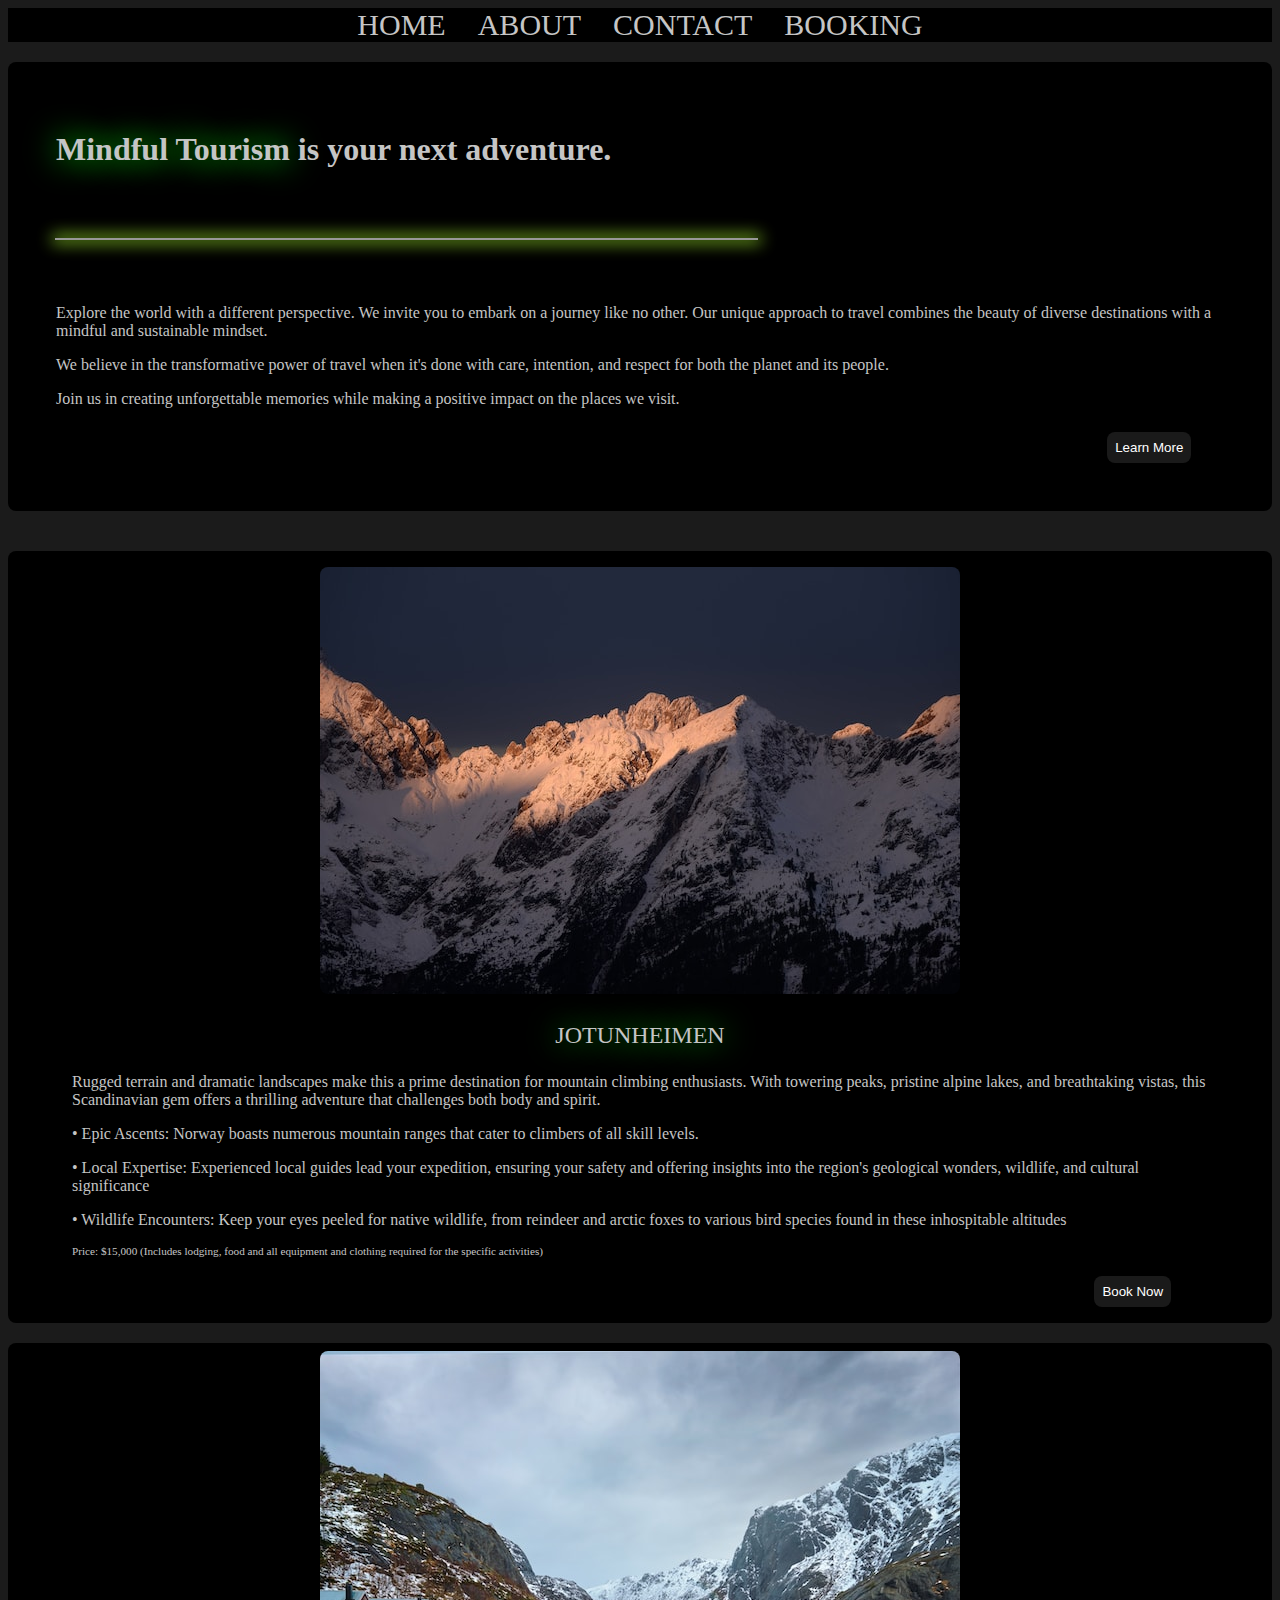
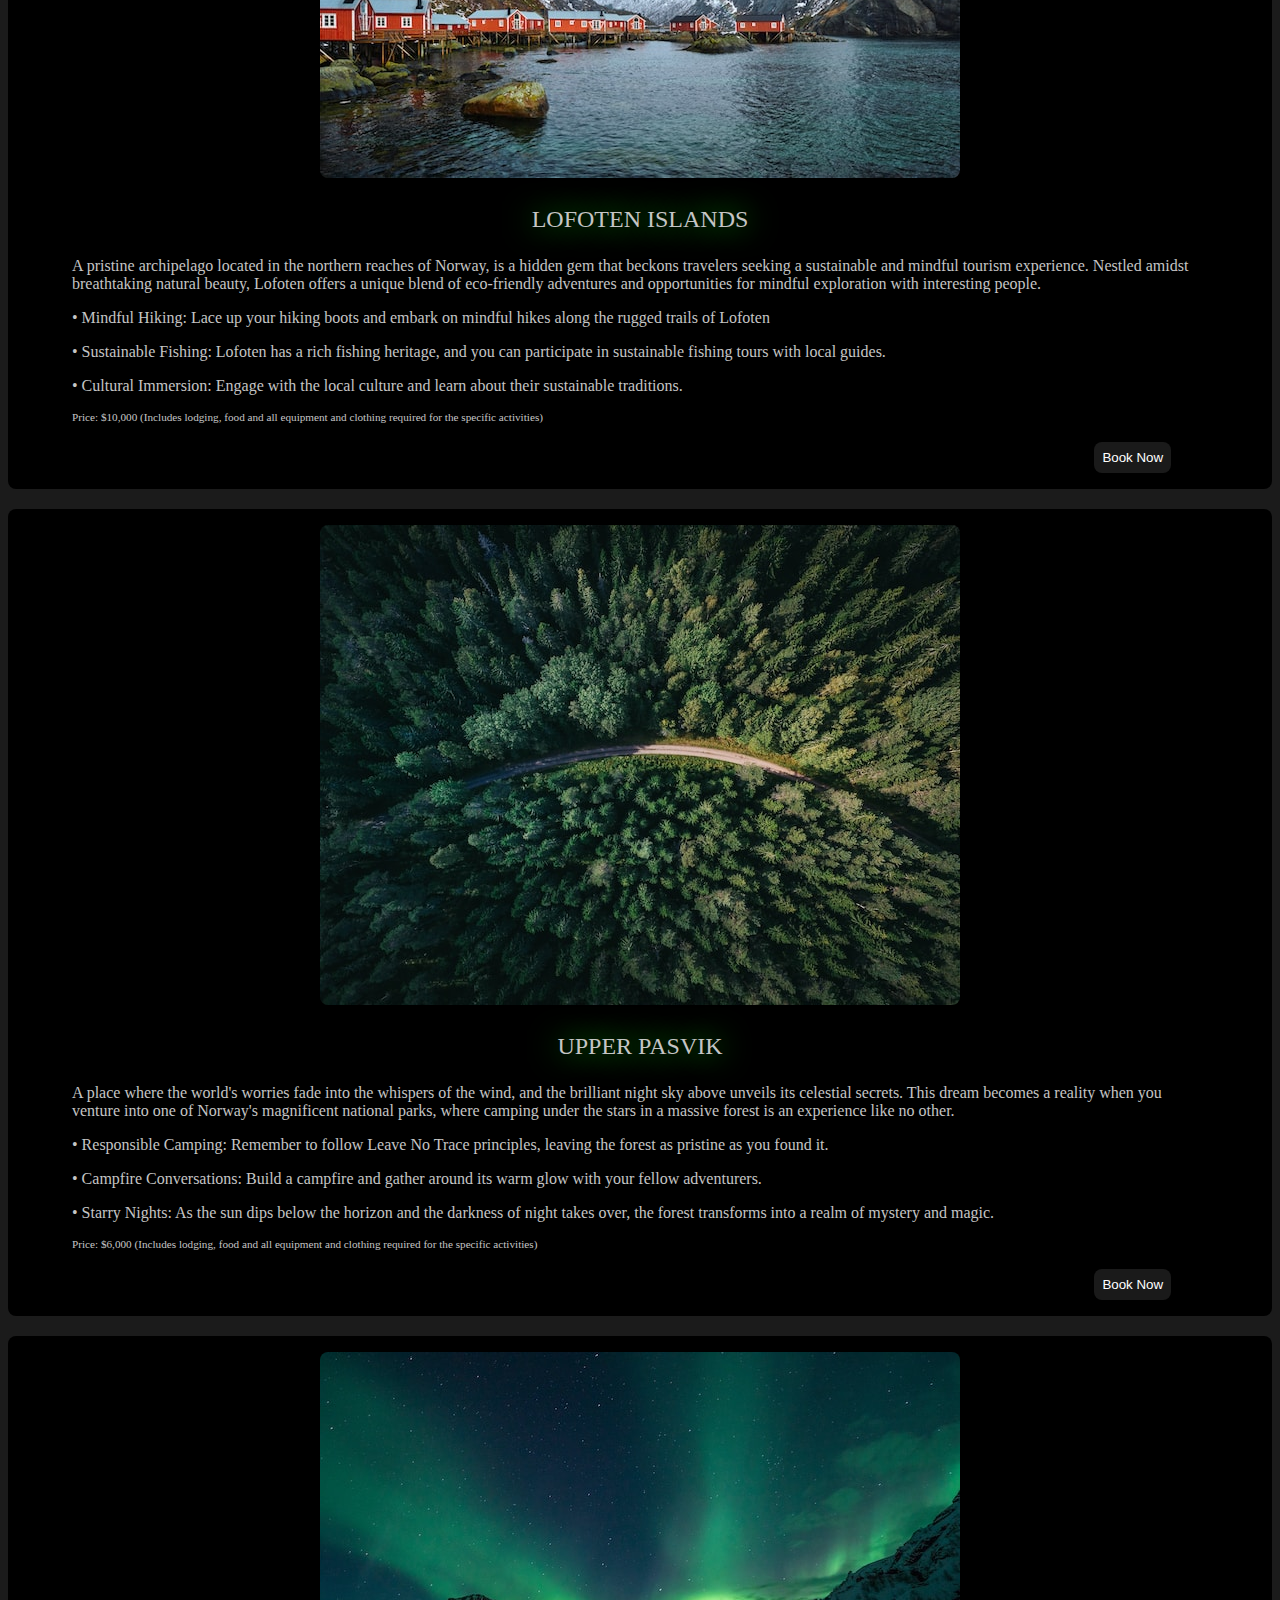
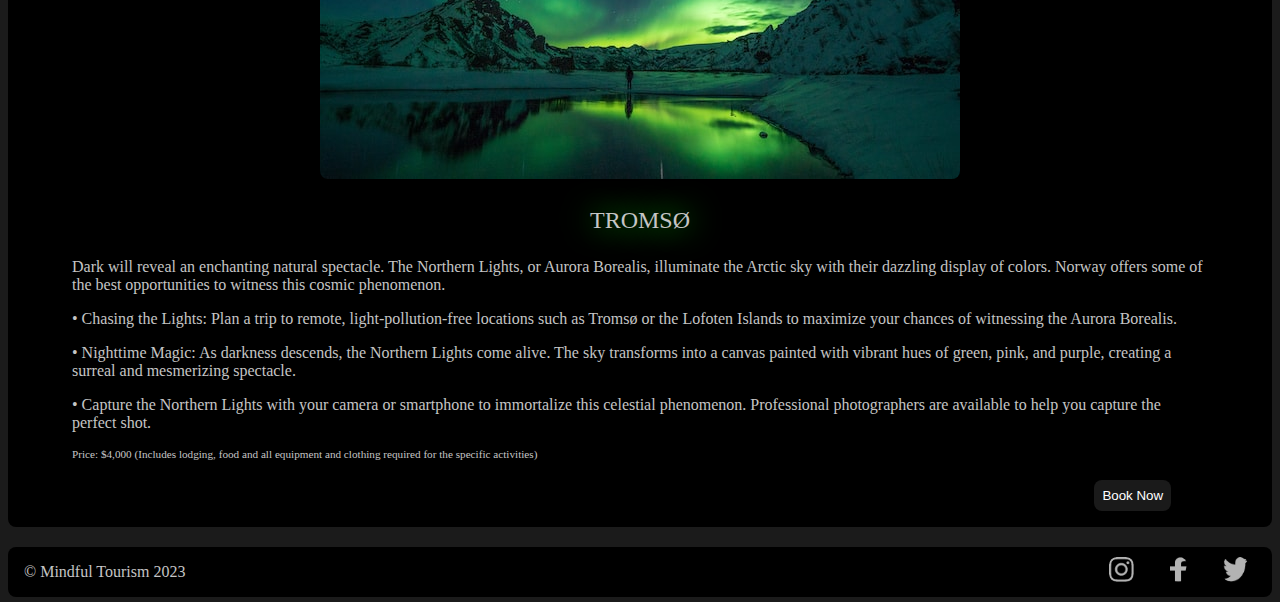
<file: index.html>
<!DOCTYPE html>
<html lang="en">
  <head>
    <meta charset="UTF-8" />
    <meta name="viewport" content="width=device-width, initial-scale=1.0" />
    <link rel="stylesheet" href="./global.css" />
    <title>Grid</title>
  </head>
  <body>
    <div class="page">
      <nav>
        <a href="https://www.google.com">HOME</a
        ><a href="https://www.google.com">ABOUT</a
        ><a href="./contact.html">CONTACT</a
        ><a href="https://www.google.com">BOOKING</a>
      </nav>
      <main>
        <!-- endring -->
        <h1>
          <span id="mindful">Mindful Tourism</span> is your next adventure.
        </h1>
        <hr />
        <article>
          <p>
            Explore the world with a different perspective. We invite you to
            embark on a journey like no other. Our unique approach to travel
            combines the beauty of diverse destinations with a mindful and
            sustainable mindset.
          </p>
          <p>
            We believe in the transformative power of travel when it's done with
            care, intention, and respect for both the planet and its people.
          </p>
          <p>
            Join us in creating unforgettable memories while making a positive
            impact on the places we visit.
          </p>
          <button class="learnmore">Learn More</button>
        </article>
      </main>
      <div id="sidebar">
        <ul>
          <li><a href="#section1">JOTUNHEIMEN</a></li>
          <li><a href="#section2">LOFOTEN ISLANDS</a></li>
          <li><a href="#section3">UPPER PASVIK</a></li>
          <li><a href="#section4">NORTHERN LIGHTS</a></li>
        </ul>
      </div>
      <div id="section1">
        <div class="imagewrapper">
          <img
            src="./images/norwegianmountains.jpg"
            id="mountains"
            alt="snow covered mountains"
            width="400px"
            height="250px"
          />
        </div>
        <div class="flextext">
          <span><p>JOTUNHEIMEN</p></span>Rugged terrain and dramatic landscapes
          make this a prime destination for mountain climbing enthusiasts. With
          towering peaks, pristine alpine lakes, and breathtaking vistas, this
          Scandinavian gem offers a thrilling adventure that challenges both
          body and spirit.
          <p>
            • Epic Ascents: Norway boasts numerous mountain ranges that cater to
            climbers of all skill levels.
          </p>
          <p>
            • Local Expertise: Experienced local guides lead your expedition,
            ensuring your safety and offering insights into the region's
            geological wonders, wildlife, and cultural significance
          </p>
          <p>
            • Wildlife Encounters: Keep your eyes peeled for native wildlife,
            from reindeer and arctic foxes to various bird species found in
            these inhospitable altitudes
          </p>
          <p class="pricinginfo">
            Price: $15,000 (Includes lodging, food and all equipment and
            clothing required for the specific activities)
          </p>
          <button class="learnmore">Book Now</button>
        </div>
      </div>
      <div id="section2">
        <div class="imagewrapper">
          <img
            src="./images/lofoten.jpg"
            id="lofoten"
            alt="fishing village in lofoten islands"
            width="400px"
            height="250px"
          />
        </div>
        <div class="flextext">
          <span><p>LOFOTEN ISLANDS</p></span>A pristine archipelago located in
          the northern reaches of Norway, is a hidden gem that beckons travelers
          seeking a sustainable and mindful tourism experience. Nestled amidst
          breathtaking natural beauty, Lofoten offers a unique blend of
          eco-friendly adventures and opportunities for mindful exploration with
          interesting people.
          <p>
            • Mindful Hiking: Lace up your hiking boots and embark on mindful
            hikes along the rugged trails of Lofoten
          </p>
          <p>
            • Sustainable Fishing: Lofoten has a rich fishing heritage, and you
            can participate in sustainable fishing tours with local guides.
          </p>
          <p>
            • Cultural Immersion: Engage with the local culture and learn about
            their sustainable traditions.
          </p>
          <p class="pricinginfo">
            Price: $10,000 (Includes lodging, food and all equipment and
            clothing required for the specific activities)
          </p>
          <button class="learnmore">Book Now</button>
        </div>
      </div>
      <div id="section3">
        <div class="imagewrapper">
          <img
            src="./images/forest.jpg"
            id="pasvik"
            alt="dirt road winding through a forest"
            width="400px"
            height="250px"
          />
        </div>
        <div class="flextext">
          <span><p>UPPER PASVIK</p></span>
          A place where the world's worries fade into the whispers of the wind,
          and the brilliant night sky above unveils its celestial secrets. This
          dream becomes a reality when you venture into one of Norway's
          magnificent national parks, where camping under the stars in a massive
          forest is an experience like no other.
          <p>
            • Responsible Camping: Remember to follow Leave No Trace principles,
            leaving the forest as pristine as you found it.
          </p>
          <p>
            • Campfire Conversations: Build a campfire and gather around its
            warm glow with your fellow adventurers.
          </p>
          <p>
            • Starry Nights: As the sun dips below the horizon and the darkness
            of night takes over, the forest transforms into a realm of mystery
            and magic.
          </p>
          <p class="pricinginfo">
            Price: $6,000 (Includes lodging, food and all equipment and clothing
            required for the specific activities)
          </p>
          <button class="learnmore">Book Now</button>
        </div>
      </div>
      <div id="section4">
        <div class="imagewrapper">
          <img
            src="./images/northernlights.jpg"
            id="aurora"
            alt="aurora borealis in the nighttime sky"
          />
        </div>
        <div class="flextext">
          <span><p>TROMSØ</p></span>
          Dark will reveal an enchanting natural spectacle. The Northern Lights,
          or Aurora Borealis, illuminate the Arctic sky with their dazzling
          display of colors. Norway offers some of the best opportunities to
          witness this cosmic phenomenon.
          <p>
            • Chasing the Lights: Plan a trip to remote, light-pollution-free
            locations such as Tromsø or the Lofoten Islands to maximize your
            chances of witnessing the Aurora Borealis.
          </p>
          <p>
            • Nighttime Magic: As darkness descends, the Northern Lights come
            alive. The sky transforms into a canvas painted with vibrant hues of
            green, pink, and purple, creating a surreal and mesmerizing
            spectacle.
          </p>
          <p>
            • Capture the Northern Lights with your camera or smartphone to
            immortalize this celestial phenomenon. Professional photographers
            are available to help you capture the perfect shot.
          </p>
          <p class="pricinginfo">
            Price: $4,000 (Includes lodging, food and all equipment and clothing
            required for the specific activities)
          </p>
          <button class="learnmore">Book Now</button>
        </div>
      </div>
      <footer>
        © Mindful Tourism 2023
        <div class="iconwrapper">
          <a href="https://www.instagram.com">
            <img src="./assets/IG.png" id="iglogo" alt="instagram logo" />
          </a>
          <a href="https://www.facebook.com">
            <img src="./assets/FB.png" id="fblogo" alt="facebook logo" />
          </a>
          <a href="https://www.twitter.com">
            <img src="./assets/X.png" id="xlogo" alt="twitter logo" />
          </a>
        </div>
      </footer>
    </div>
  </body>
</html>
</file>
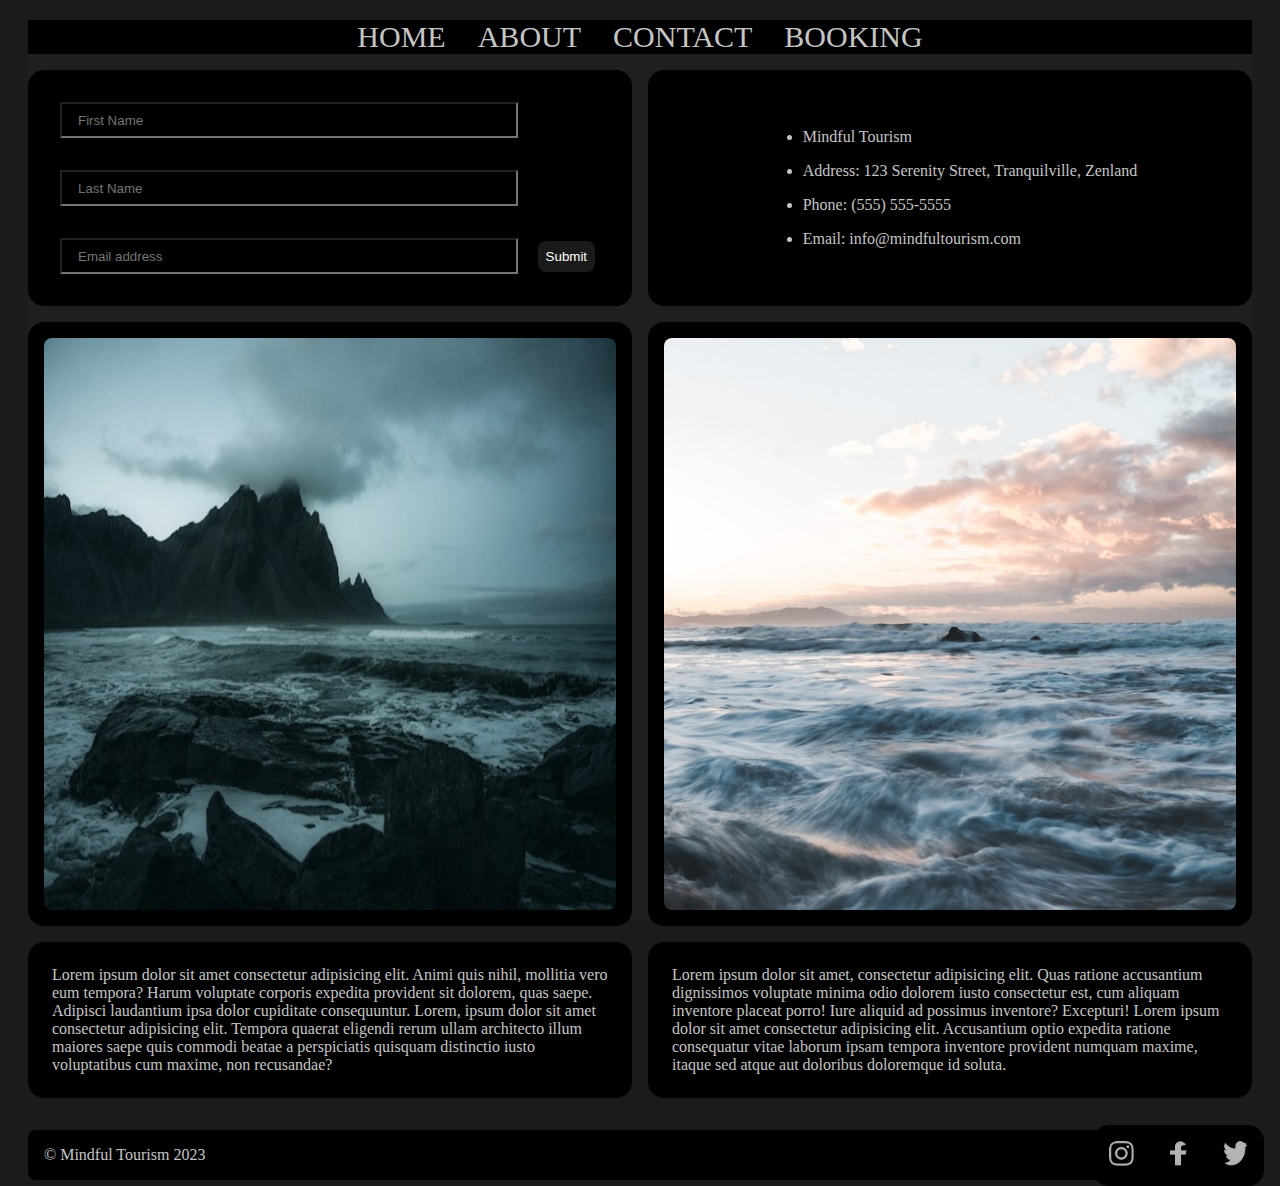
<file: contact.html>
<!DOCTYPE html>
<html lang="en">
<head>
    <meta charset="UTF-8">
    <meta name="viewport" content="width=device-width, initial-scale=1.0">
    <link rel="stylesheet" href="./contact.css">
    <link rel="stylesheet" href="global.css">
    <title>Contact</title>
</head>
<body>
   
    <div id="gridwrapper">
    <nav>
        <a href="https://www.google.com">HOME</a
        ><a href="https://www.google.com">ABOUT</a
        ><a href="./contact.html">CONTACT</a
        ><a href="https://www.google.com">BOOKING</a>
      </nav>
     
    <div id="contact__info">
        <ul>
        <li>Mindful Tourism</li>
        <li>Address: 123 Serenity Street, Tranquilville, Zenland</li>
        <li>Phone: (555) 555-5555</li>
        <li>Email: info@mindfultourism.com</li>
        </ul>
        </div>
    <div id="contact__methods">
        <form>
        <input type="text" id="fname" name="fname" placeholder="First Name">
        <input type="text" id="lname" name="lname" placeholder="Last Name">
        <input type="text" id="email" name="email" placeholder="Email address">
        <button id="form__submit__button">Submit</button>
       

    </form></div>
    <div id="picture__wrapper__1"><img src="./images/dylan-leagh-rI0LUSggIJ8-unsplash.jpg" id="mountains__water" alt="mountains next to shore"></div>
    <div id="picture__wrapper__2"><img src="./images/luis-georg-muller-55rcBWSHozw-unsplash.jpg" id="shoreline__water" alt=""></div>
    <div id="content__box__1">Lorem ipsum dolor sit amet consectetur adipisicing elit. Animi quis nihil, mollitia vero eum tempora? Harum voluptate corporis expedita provident sit dolorem, quas saepe. Adipisci laudantium ipsa dolor cupiditate consequuntur. Lorem, ipsum dolor sit amet consectetur adipisicing elit. Tempora quaerat eligendi rerum ullam architecto illum maiores saepe quis commodi beatae a perspiciatis quisquam distinctio iusto voluptatibus cum maxime, non recusandae?</div>
    <div id="content__box__2">Lorem ipsum dolor sit amet, consectetur adipisicing elit. Quas ratione accusantium dignissimos voluptate minima odio dolorem iusto consectetur est, cum aliquam inventore placeat porro! Iure aliquid ad possimus inventore? Excepturi! Lorem ipsum dolor sit amet consectetur adipisicing elit. Accusantium optio expedita ratione consequatur vitae laborum ipsam tempora inventore provident numquam maxime, itaque sed atque aut doloribus doloremque id soluta.</div>
    <footer>
        © Mindful Tourism 2023
        <div class="iconwrapper">
          <a href="https://www.instagram.com">
            <img src="./assets/IG.png" id="iglogo" alt="instagram logo" />
          </a>
          <a href="https://www.facebook.com">
            <img src="./assets/FB.png" id="fblogo" alt="facebook logo" />
          </a>
          <a href="https://www.twitter.com">
            <img src="./assets/X.png" id="xlogo" alt="twitter logo" />
          </a>
        </div>
      </footer>
      </div>
</body>
</html>
</file>
<file: global.css>
body,
html {
  font-family: Poppins;
  height: 100vh;
  background-color: #1b1b1b;
  color: rgb(197,197,197);
}

.page {
  display: grid;
  grid-template-columns: 1fr 1fr 1fr;
  grid-template-rows: 1, 5fr 1fr 1fr 0.8fr;
  grid-template-areas:
    "navbar navbar navbar"
    "main main main"
    "section1 section2 section3"
    "section4 section4 section4"
    "footer footer footer";
  gap: 20px;
  height: 100%;
}

nav {
  background-color: #000000;
  color: rgb(197, 197, 197);
  grid-area: navbar;
  display: flex;
  flex-wrap: wrap;
  flex-direction: row;
  justify-content: center;
  align-items: center;
  font-size: 30px;
}

nav > a {
  margin-inline: 1rem;
}

a,
a:visited {
  text-decoration: none;
  color: inherit;
}

a:hover {
  text-shadow: 0 0 1rem rgb(0, 255, 21);
  cursor: pointer;
}

img {
  border-radius: 0.5rem;
}

main > hr {
  position: relative;
  right: 20%;
  width: 60%;
  border: solid 0.3px rgb(190, 190, 190);
  opacity: 80%;
  margin-block: 3rem;
  box-shadow: 0rem 0rem 1rem 3px greenyellow;
}

main {
  border-radius: 0.5rem;
  background-color: #000000;
  color: rgb(197, 197, 197);
  grid-area: main;
  display: flex;
  flex-wrap: wrap;
  flex-direction: column;
  justify-content: flex-start;
  padding: 3rem;
}

span {
  text-shadow: 0 0 2rem rgb(0, 255, 21);
  margin-bottom: 0.25rem;
}

hr {
  border: solid 0.3px rgb(190, 190, 190);
  opacity: 100%;
  margin-block: 3rem;
  box-shadow: 0rem 0rem 1rem 3px greenyellow;
}

button {
  border: none;
  background-color: rgba(39, 39, 39, 0.656);
  color: rgb(255, 255, 255);
  padding: 0.5rem;
  border-radius: 0.5rem;
  margin-top: 0.5rem;
}

button:hover {
  cursor: pointer;
  background-color: transparent;
  text-shadow: 0 0 0.5rem rgb(0, 255, 21);
}

main button {
  position: relative;
  left: 95%;
}

#sidebar {
  border-radius: 0.5rem;
  display: none;
  flex-wrap: wrap;
  justify-content: center;
  align-items: center;
  background-color: #000000;
  color: rgb(197, 197, 197);
  grid-area: sidebar;
}

#section1 {
  border-radius: 0.5rem;
  display: flex;
  flex-wrap: wrap;
  justify-content: center;
  align-items: center;
  padding: 2rem;
  padding-block: 1rem;
  background-color: rgb(0, 0, 0);
  color: rgb(197, 197, 197);
  grid-area: section1;
}

#section2 {
  border-radius: 0.5rem;
  padding: 2rem;
  padding-block: 1rem;
  background-color: #000000;
  color: rgb(197, 197, 197);
  grid-area: section2;
  display: flex;
  flex-wrap: wrap;
  justify-content: center;
  align-items: center;
}

#section2 #lofoten {
  margin-top: -0.5rem;
}

#section3 {
  border-radius: 0.5rem;
  padding: 2rem;
  padding-block: 1rem;
  background-color: #000000;
  color: rgb(197, 197, 197);
  grid-area: section3;
  display: flex;
  flex-wrap: wrap;
  justify-content: center;
  align-items: center;
}

#section1 button,
#section2 button,
#section3 button {
  position: relative;
  left: 80%;
}

#section4 {
  border-radius: 0.5rem;
  padding: 2rem;
  padding-block: 1rem;
  background-color: #000000;
  color: rgb(197, 197, 197);
  grid-area: section4;
  display: flex;
  flex-wrap: wrap;
  justify-content: center;
  align-items: center;
}

span p {
  text-align: center;
  font-size: 1.5rem;
}

.flextext {
  margin-inline: 2rem;
}

#aurora {
  padding-top: 0rem;
  border-radius: 0.5rem;
}

footer {
  border-radius: 0.5rem;
  text-align: left;
  background-color: rgb(0, 0, 0);
  grid-area: footer;
  display: flex;
  flex-wrap: wrap;
  justify-content: flex-start;
  align-items: center;
  margin-bottom: 1rem;
  padding: 1rem;
  color: rgb(197, 197, 197);
}

.iconwrapper {
  position: absolute;
  right: 1rem;
}

.pricinginfo {
  font-size: 0.7rem;
}

#iglogo,
#fblogo,
#xlogo {
  margin: 1rem;
  opacity: 70%;
}

#iglogo:hover,
#fblogo:hover,
#xlogo:hover {
  opacity: 100%;
}

@media (max-width: 768px) {
  .page {
    grid-template-columns: 1fr;
    grid-template-areas:
      "navbar"
      "main"
      "sidebar"
      "section1"
      "section2"
      "section3"
      "section4"
      "footer";
  }

  nav a {
    margin: 1rem 0 1rem 0;
  }

  img {
    padding: 0rem;
    width: 100%;
    height: 100%;
  }

  #section4 > .flextext {
    background-color: rgb(0, 0, 0);
    margin-inline: 0;
  }

  #section4 .flextext span p {
    text-align: center;
  }

  #fblogo {
    width: 17px;
    height: 25px;
  }

  #iglogo {
    height: 25px;
    width: 25px;
  }

  #xlogo {
    width: 25px;
    height: 25px;
  }

  nav {
    flex-direction: column;
  }

  #sidebar {
    border-radius: 0.5rem;
    display: flex;
    flex-wrap: wrap;
    justify-content: center;
    align-items: center;
    background-color: #000000;
    color: rgb(197, 197, 197);
    grid-area: sidebar;
  }

  li {
    margin-block: 5rem;
    font-size: 2rem;
    list-style: none;
  }

  main button {
    position: relative;
    left: 1%;
    right: 1%;
  }

  #section1 button,
  #section2 button,
  #section3 button {
    left: 1%;
    right: 1%;
  }

  #section4 button {
    position: relative;
    left: 1%;
    right: 1%;
  }

  button {
    width: 100%;
  }
}

@media (max-width: 400px) {
  .page {
    grid-template-columns: 1fr;
    grid-template-areas:
      "navbar"
      "main"
      "sidebar"
      "section1"
      "section2"
      "section3"
      "section4"
      "footer";
  }

  img {
    padding: 0rem;
    width: 100%;
    height: 100%;
  }

  #section4 > .flextext {
    background-color: rgb(0, 0, 0);
    margin-inline: 0;
  }

  #section4 .flextext span p {
    text-align: center;
  }

  footer {
    display: flex;
    flex-wrap: wrap;
    flex-direction: column;
  }

  .iconwrapper {
    position: relative;
    left: 0.5rem;
    padding-bottom: -1.5rem;
  }

  main button {
    position: relative;
    left: 1%;
  }

  #section1 button,
  #section2 button,
  #section3 button {
    left: 1%;
  }

  #section4 button {
    position: relative;
    left: 1%;
  }

  button {
    width: 100%;
  }
}

@media (min-width: 768px) and (max-width: 1400px) {
  .page {
    grid-template-columns: 1fr;
    grid-template-areas:
      "navbar"
      "main"
      "sidebar"
      "section1"
      "section2"
      "section3"
      "section4"
      "footer";
  }

  img {
    padding: 0rem;
    width: 100%;
    height: 100%;
  }

  .flextext {
    text-align: left;
  }

  .flextext span p {
    text-align: center;
    font-size: 1.5rem;
  }

  #section4 .flextext span p {
    background-color: rgb(0, 0, 0);
    margin-inline: 0;
    text-align: center;
  }

  main button {
    position: relative;
    left: 90%;
  }

  #section1 button,
  #section2 button,
  #section3 button {
    left: 90%;
  }

  #section4 button {
    position: relative;
    left: 90%;
  }

  #fblogo {
    width: 17px;
    height: 25px;
  }

  #iglogo {
    height: 25px;
    width: 25px;
  }

  #xlogo {
    width: 25px;
    height: 25px;
  }
}
</file>
<file: contact.css>
* {
  box-sizing: border-box;
}

#gridwrapper {
  height: 100%;
  background-color: rgb(31, 31, 31);
  display: grid;
  grid-template-columns: 1fr 0.5fr 1fr;
  grid-template-rows: 1fr 1fr 1fr 1fr 1fr 1fr;
  grid-template-areas:
    "navbar navbar navbar"
    "contact__info contact__info contact__info"
    "contact__methods contact__methods contact__methods"
    "picture__wrapper__1 picture__wrapper__1 picture__wrapper__2"
    "content__box__1 content__box__1 content__box__2"
    "footer footer footer";
  margin: 20px;
  gap: 1rem;
}

div {
  background-color: black;
  border-radius: 1rem;
}

form input {
  color: white;
  width: 80%;
  margin: 1rem;
  padding: 1rem;
  height: 2rem;
  background-color: rgb(0, 0, 0);
}

#contact__info {
  grid-area: "contact__info";
  grid-column: 2;
  grid-row: 2;
  display: flex;
  flex-direction: column;
  flex-wrap: wrap;
  padding: 1rem;
  justify-content: center;
  align-items: center;
}

#contact__info li {
  margin-block: 1rem;
}

#contact__methods {
  grid-area: "contact__methods";
  padding: 1rem;
  display: flex;
  justify-content: center;
  align-items: center;
}

#picture__wrapper__1 {
  grid-area: "picture__wrapper__1";
  display: flex;
  flex-wrap: wrap;
  padding: 1rem;
}

#picture__wrapper__2 {
  grid-area: "picture__wrapper__2";
  display: flex;
  flex-wrap: wrap;
  padding: 1rem;
}

#content__box__1 {
  grid-area: "content__box__1";
  display: flex;
  flex-wrap: wrap;
  justify-content: center;
  align-items: center;
  padding: 1.5rem;
}

#content__box__2 {
  grid-area: "content__box__2";
  display: flex;
  flex-wrap: wrap;
  padding: 1.5rem;
}

footer {
  grid-area: "footer";
  padding-block: 1.5rem;
}

@media only screen and (max-width: 1400px) {
  #gridwrapper {
    height: 100%;
    background-color: rgb(31, 31, 31);
    display: grid;
    grid-template-columns: 1fr 1fr;
    grid-template-areas:
      "navbar navbar"
      "contact__info contact__info"
      "contact__methods contact__methods"
      "picture__wrapper__1 picture__wrapper__2"
      "content__box__1 content__box__2"
      "footer footer";
    margin: 20px;
    gap: 1rem;
  }
}

@media only screen and (max-width: 768px) {
  #gridwrapper {
    height: 100%;
    background-color: rgb(31, 31, 31);
    display: grid;
    grid-template-columns: 1fr;
    grid-template-areas:
      "navbar"
      "contact__info"
      "contact__methods"
      "picture__wrapper__1"
      "picture__wrapper__2"
      "content__box__1"
      "content__box__2"
      "footer";
    margin: 20px;
    gap: 1rem;
  }
}

/* test */
</file>
